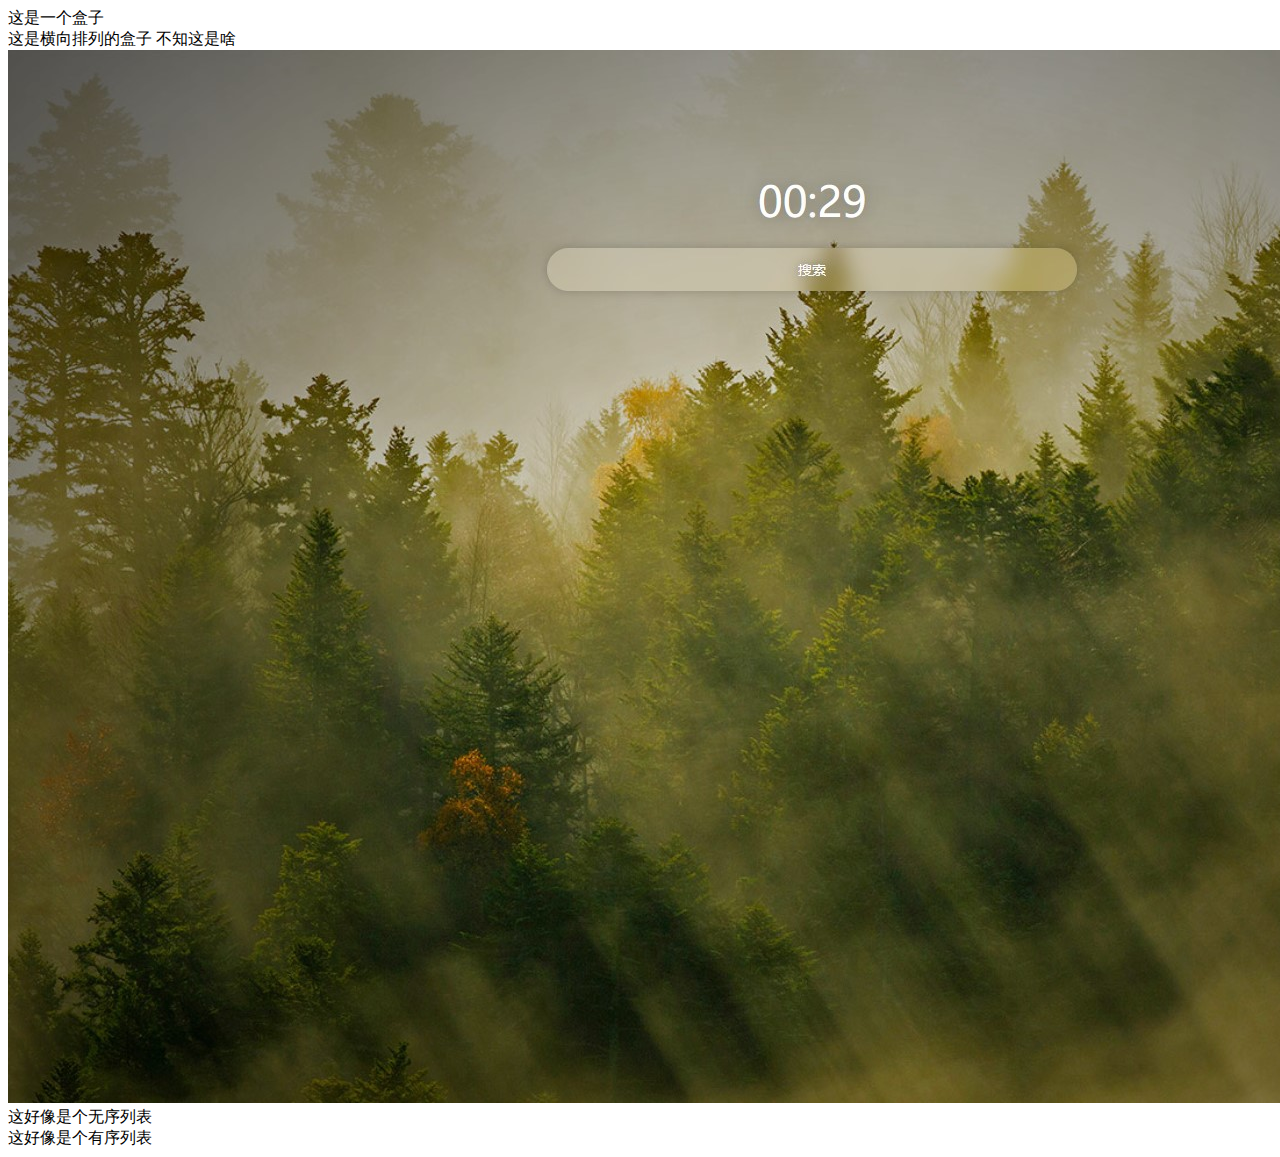
<file: sex/index.html>
<!DOCTYPE html>
<html lang="en">
<head>
    <meta charset="UTF-8">
    <meta name="viewport" content="width=device-width, initial-scale=1.0">
    <title>Document</title>
</head>
<body>
    <div> 这是一个盒子</div>
    <span> 这是横向排列的盒子 </span>
    <a> 不知这是啥</a>
    <img src="src/image/layout.jpg" alt="图片"
    <ul>这好像是个无序列表</ul>
    <li>这好像是个有序列表</li>
    
</body>
</html>
</file>
